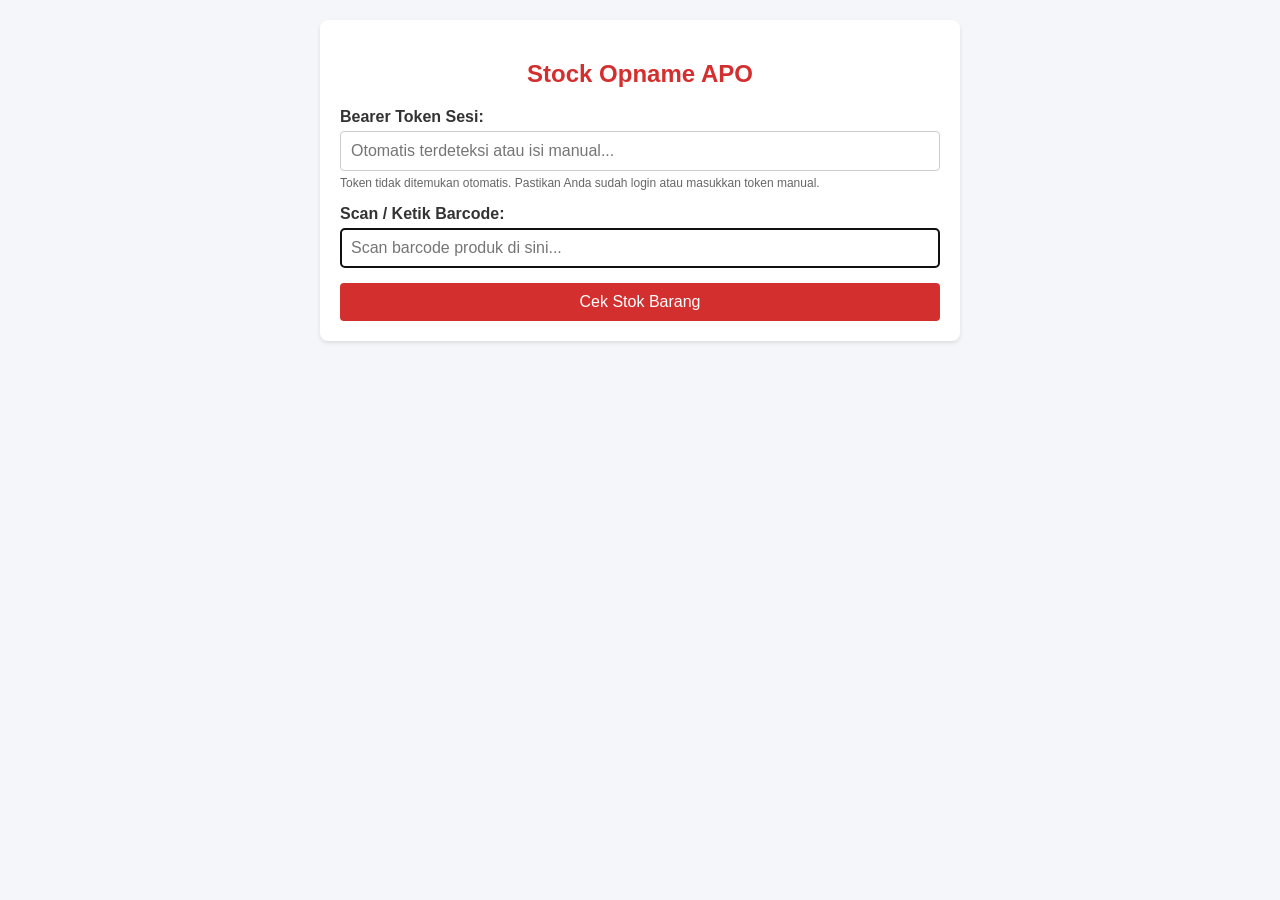
<file: Index.html>
<!DOCTYPE html>
<html lang="id">
<head>
    <meta charset="UTF-8">
    <meta name="viewport" content="width=device-width, initial-scale=1.0">
    <title>Mini Stock Opname APO</title>
    <style>
        body { font-family: Arial, sans-serif; margin: 20px; background-color: #f4f6f9; color: #333; }
        .container { max-width: 600px; margin: auto; background: white; padding: 20px; border-radius: 8px; box-shadow: 0 2px 4px rgba(0,0,0,0.1); }
        h2 { text-align: center; color: #d32f2f; }
        .form-group { margin-bottom: 15px; }
        label { display: block; margin-bottom: 5px; font-weight: bold; }
        input[type="text"] { width: 100%; padding: 10px; box-sizing: border-box; border: 1px solid #ccc; border-radius: 4px; font-size: 16px; }
        button { background-color: #d32f2f; color: white; border: none; padding: 10px 15px; border-radius: 4px; cursor: pointer; font-size: 16px; width: 100%; }
        button:hover { background-color: #b71c1c; }
        .result-box { margin-top: 20px; padding: 15px; background: #e8f5e9; border: 1px solid #c8e6c9; border-radius: 4px; display: none; }
        .error-box { margin-top: 20px; padding: 15px; background: #ffebee; border: 1px solid #ffcdd2; border-radius: 4px; display: none; color: #c62828; }
        .token-status { font-size: 12px; margin-top: 5px; color: #666; }
    </style>
</head>
<body>

<div class="container">
    <h2>Stock Opname APO</h2>
    
    <div class="form-group">
        <label for="token">Bearer Token Sesi:</label>
        <input type="text" id="token" placeholder="Otomatis terdeteksi atau isi manual...">
        <div id="tokenStatus" class="token-status">Mencari token dari sesi browser...</div>
    </div>

    <div class="form-group">
        <label for="barcode">Scan / Ketik Barcode:</label>
        <input type="text" id="barcode" placeholder="Scan barcode produk di sini..." autofocus>
    </div>

    <button onclick="cekStok()">Cek Stok Barang</button>

    <div id="resultBox" class="result-box">
        <h3>Hasil Produk:</h3>
        <p><strong>Nama Barang:</strong> <span id="resName"></span></p>
        <p><strong>PLU / Barcode:</strong> <span id="resPlu"></span> / <span id="resBarcode"></span></p>
        <p><strong>Plano:</strong> <span id="resPlano"></span></p>
        <p><strong>Stok Sistem (APO):</strong> <span id="resStock" style="font-size: 18px; font-weight: bold; color: #2e7d32;"></span></p>
    </div>

    <div id="errorBox" class="error-box">
        <strong>Gagal:</strong> <span id="errMessage"></span>
    </div>
</div>

<script>
    // Otomatis mencoba mendeteksi token saat halaman dimuat
    window.onload = function() {
        let detectedToken = "";
        
        // Cek apakah token tersimpan di localStorage/sessionStorage browser portal APO
        try {
            detectedToken = localStorage.getItem("token") || sessionStorage.getItem("token") || localStorage.getItem("bearer_token");
        } catch(e) {
            console.log("Akses storage dibatasi cross-origin");
        }

        if (detectedToken) {
            document.getElementById("token").value = detectedToken;
            document.getElementById("tokenStatusinnerText = " + "Token berhasil dimuat otomatis dari sesi browser!");
            document.getElementById("tokenStatus").style.color = "green";
        } else {
            document.getElementById("tokenStatus").innerText = "Token tidak ditemukan otomatis. Pastikan Anda sudah login atau masukkan token manual.";
        }
    };

    // Fungsi untuk menembak API APO Alfamart sesuai struktur payload yang kita temukan
    async function cekStok() {
        const token = document.getElementById("token").value.trim();
        const barcode = document.getElementById("barcode").value.trim();
        
        const resultBox = document.getElementById("resultBox");
        const errorBox = document.getElementById("errorBox");
        
        resultBox.style.display = "none";
        errorBox.style.display = "none";

        if (!token) {
            alert("Token belum diisi!");
            return;
        }
        if (!barcode) {
            alert("Barcode belum diisi / di-scan!");
            return;
        }

        // Susunan data sesuai payload yang terekam di Reqable
        const payloadData = {
            companyCode: "SAT",
            productBarcode: barcode,
            storeCode: "M104",       // Nanti bisa disesuaikan dengan kode toko Anda
            storeDc: "MZ01"          // Nanti bisa disesuaikan dengan DC Anda
        };

        try {
            const response = await fetch("https://apo-apps-gateway.alfagift.id/v2/order/product/scan", {
                method: "PUT",
                headers: {
                    "Content-Type": "application/json; charset=UTF-8",
                    "Authorization": token.startsWith("Bearer ") ? token : "Bearer " + token,
                    "appversion": "4090003",
                    "platformtype": "Android",
                    "devicemodel": "LGE LM-V600"
                },
                body: JSON.stringify(payloadData)
            });

            const data = await response.json();

            if (response.ok && data.code === 200 && data.payload) {
                // Tampilkan hasil sukses
                document.getElementById("resName").innerText = data.payload.productName;
                document.getElementById("resPlu").innerText = data.payload.plu;
                document.getElementById("resBarcode").innerText = data.payload.barcode;
                document.getElementById("resPlano").innerText = data.payload.plano;
                document.getElementById("resStock").innerText = data.payload.stock;
                
                resultBox.style.display = "block";
                
                // Bersihkan kolom barcode & fokus ulang agar siap scan berikutnya
                document.getElementById("barcode").value = "";
                document.getElementById("barcode").focus();
            } else {
                document.getElementById("errMessage").innerText = data.message || "Gagal mengambil data dari server.";
                errorBox.style.display = "block";
            }
        } catch (error) {
            document.getElementById("errMessage").innerText = "Terjadi kesalahan jaringan atau CORS diblokir browser. " + error;
            errorBox.style.display = "block";
        }
    }

    // Shortcut: Tekan Enter pada input barcode langsung memicu tombol cek
    document.getElementById("barcode").addEventListener("keypress", function(event) {
        if (event.key === "Enter") {
            cekStok();
        }
    });
</script>

</body>
</html>
</file>
